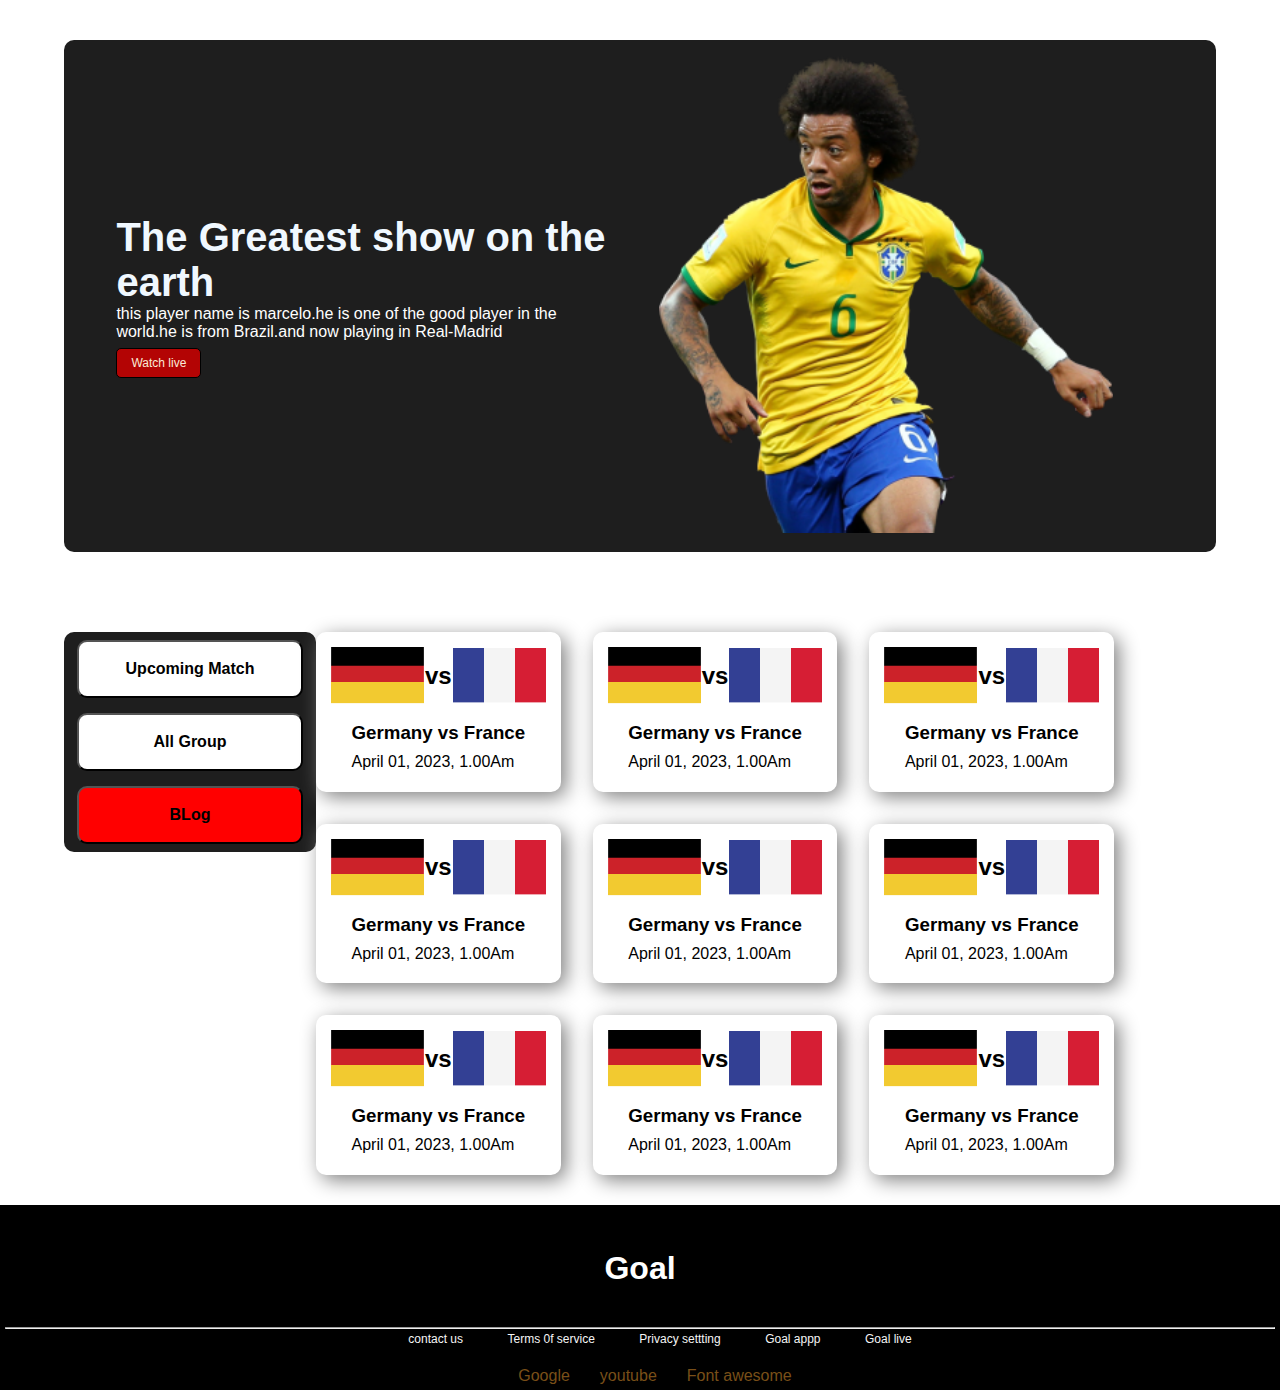
<file: upcoming.html>
<!DOCTYPE html>
<html lang="en">
<head>
    <meta charset="UTF-8">
    <meta http-equiv="X-UA-Compatible" content="IE=edge">
    <meta name="viewport" content="width=device-width, initial-scale=1.0">
    <title>upcoming match</title>
    
    <!-- stylesheet  -->
    <style>
        /* common style */
*{
    margin:0;
    padding:0;
    box-sizing:border-box;
}
body{
    font-family: 'Poppins', sans-serif;
}

/* header section */
.container{
    display:flex;
    width:100%;
    margin:0 auto;
    justify-content: center;
    align-items:center;
    padding-top:40px;
}
.container-childs{
    display:flex;
    align-items: center;
    width:90%;
    background-color:#1E1E1E;
    padding:15px;
    justify-content:space-evenly;
    border-radius:10px;
}
.container-text{
    width:45%;
}
.container-thumbnail{
    width:45%;
}
.container-thumbnail img{
    width:90%;
}
.heading{
    font-size:2.5em;
    color:aliceblue;
}
.paragraph{
    color:white;
}
.btn{
    color: antiquewhite;
    font-size:12px;
    background-color:rgb(179, 4, 4);
    border:1px solid black;
    padding:7px 14px;
    margin-top:7px;
    border-radius:5px;
}

/* main section */

main {
    margin-top: 5rem;
}
 .container-two{
    width:90%;
    margin: 0 auto;
 }

.flex-wrapper{
    display:flex;
}

 .container-two-button{
    width:252px;
    height:220px;
    border-radius:10px;
    display:flex;
    flex-direction:column;
    background-color:#1E1E1E;
 }
 .container-two-button > button{
    width:90%;
    margin:3% 5%;
    padding:18px 0 ;
    background-color:white;
    color:black;
    font-weight:bold;
    font-size:1em;
    border-radius:10px;
 }
 .container-two-button a{
    text-decoration: none;
    color:black;
 }
#type{
    background-color:red;
}

 /* grid section */
 /* website 2 */
 
 .blogs {
  display:grid;
  grid-template-columns: repeat(3,1fr);
  grid-gap:2rem;
}
 .blog{
   display:flex;
   flex-direction:column;
   align-items:center;
   justify-content:center;
   box-shadow:5px 5px 20px gray;
   border-radius:10px;
   padding:15px;
 }
 .blog-thumbnail-1{
    display:flex;
    align-items: center;
    justify-content: space-evenly;
    padding-bottom:15px;
 }
 .blog-text{
    line-height: 1.8em;
 }
.blog-thumbnail-1 img{
    width:100%;
}
 /* footer section */
    footer{
        background-color: black;
        margin-top:30px;
        padding:5px;
        
    }
   
    .footer-heading{
            color:white;
            text-align:center;
            margin:40px 0px;
    }
    .unorderlist{
        padding-bottom:20px;
        text-align: center;
    }
    ul li {
        display:inline-block;
        margin-left: 40px;
       
    }
    ul li a{
        text-decoration: none;
        color:whitesmoke;
        font-size:12px;
    }
    .footer-icon{
        display:flex;
        flex-direction: row;
        margin:0 auto;
        align-items: center;
        justify-content: center;
    }
    .footer-icon a{
       text-decoration: none;
       color:rgb(121, 79, 24);
       font-size:1em;
       margin-left:30px;
    }

  /* media query */
  @media screen and (max-width:688px){
    .container{
        padding-top:10px;
    }
    .container-childs{
        display:flex;
        flex-direction: column;
        justify-content: center;
        text-align: center;
    }
    .container-text, .container-thumbnail{
        width:100%;
    }
    .heading{
        line-height:0.85;
        padding-bottom:20px;
    }
    .btn{
        font-size:1.5em;        
        padding:10px 16px;
        margin-bottom:20px;
    }
    .flex-wrapper{
        display:flex;
        flex-direction:column;
        align-items: center;   
    }
    .container-two-button{
     width:100%;
     height:auto;
     font-size:2em;
     background-color: transparent;
     display:flex;
     align-items:center;
  }
 
  
  .blogs{
    width:100%;
    margin:0 auto;
    display:grid;
    grid-template-columns: repeat(1,1fr);
}
.unorderlist{
    display:flex;
    flex-direction: column;
}
.footer-icon{
    display:flex;
    font-size: 12px;
    align-items:center;
    justify-content: center;
    margin:0 auto;
    padding-bottom:15px;
}

  }
  /* tablet site */
  @media screen and (min-width:689px) and (max-width:992px){
    
    .flex-wrapper{
        display:flex;
        flex-direction: column;
    }
    .container-two-button{
        width:100%;
        height:100px;
        display:grid;
        grid-template-columns: repeat(3,1fr);
        margin-bottom:30px;
        background-color: transparent;
    }
    .blogs{
        display:grid;
        grid-template-columns: repeat(2,1fr);
    }
    .unorderlist{
        padding-bottom:3rem;
    }
    .footer-icon{
        display:none;
    }
  }

  
    </style>


</head>
<body>
        <!-- start header part -->
        <header>
            <div class="container">
                <div class="container-childs">
                    <div class="container-text">
                        <h1  class="heading">The Greatest show on the earth</h1>
                        <p class="paragraph">this player name is marcelo.he is one of the good player in the world.he is from Brazil.and now playing in Real-Madrid</p>
                        <button class="btn">Watch live <i class="fa-solid fa-circle-arrow-right"></i></button>
                    </div>
                    <div class="container-thumbnail">
                        <img src="assets/Banner Image.png" alt="">
                    </div>
                </div>
            </div>
        </header>
        <!-- end header part -->
    
        <!-- start main section -->
          <main>
             <section class="container-two">
                <div class="flex-wrapper">
                    <div class="container-two-button">
                            <button>Upcoming Match</button>
                            <button>All Group</button>
                            <button id="type" ><a href="index.html
                                ">BLog</a></button>
                    </div>
                    <div class="blogs">
                        <div class="blog">
                            <div class="blog-thumbnail-1">
                                <img src="assets/germany Flag.png" alt="">
                                <div class="vs"><h2>vs</h2></div>
                                <img src="assets/Flag.png" alt="">
                            </div>
                            <div class="blog-text">
                                    <h3>Germany vs France</h3>
                                    <span>April 01,</span>
                                    <span>2023,</span>
                                    <span> 1.00Am</span>
                            </div>
                        </div>
                        <div class="blog">
                            <div class="blog-thumbnail-1">
                                <img src="assets/germany Flag.png" alt="">
                                <div class="vs"><h2>vs</h2></div>
                                <img src="assets/Flag.png" alt="">
                            </div>
                            <div class="blog-text">
                                    <h3>Germany vs France</h3>
                                    <span>April 01,</span>
                                    <span>2023,</span>
                                    <span> 1.00Am</span>
                            </div>
                        </div>
                        <div class="blog">
                            <div class="blog-thumbnail-1">
                                <img src="assets/germany Flag.png" alt="">
                                <div class="vs"><h2>vs</h2></div>
                                <img src="assets/Flag.png" alt="">
                            </div>
                            <div class="blog-text">
                                    <h3>Germany vs France</h3>
                                    <span>April 01,</span>
                                    <span>2023,</span>
                                    <span> 1.00Am</span>
                            </div>
                        </div>
                        <div class="blog">
                            <div class="blog-thumbnail-1">
                                <img src="assets/germany Flag.png" alt="">
                                <div class="vs"><h2>vs</h2></div>
                                <img src="assets/Flag.png" alt="">
                            </div>
                            <div class="blog-text">
                                    <h3>Germany vs France</h3>
                                    <span>April 01,</span>
                                    <span>2023,</span>
                                    <span> 1.00Am</span>
                            </div>
                        </div>
                        <div class="blog">
                            <div class="blog-thumbnail-1">
                                <img src="assets/germany Flag.png" alt="">
                                <div class="vs"><h2>vs</h2></div>
                                <img src="assets/Flag.png" alt="">
                            </div>
                            <div class="blog-text">
                                    <h3>Germany vs France</h3>
                                    <span>April 01,</span>
                                    <span>2023,</span>
                                    <span> 1.00Am</span>
                            </div>
                        </div>
                        <div class="blog">
                            <div class="blog-thumbnail-1">
                                <img src="assets/germany Flag.png" alt="">
                                <div class="vs"><h2>vs</h2></div>
                                <img src="assets/Flag.png" alt="">
                            </div>
                            <div class="blog-text">
                                    <h3>Germany vs France</h3>
                                    <span>April 01,</span>
                                    <span>2023,</span>
                                    <span> 1.00Am</span>
                            </div>
                        </div>
                        <div class="blog">
                            <div class="blog-thumbnail-1">
                                <img src="assets/germany Flag.png" alt="">
                                <div class="vs"><h2>vs</h2></div>
                                <img src="assets/Flag.png" alt="">
                            </div>
                            <div class="blog-text">
                                    <h3>Germany vs France</h3>
                                    <span>April 01,</span>
                                    <span>2023,</span>
                                    <span> 1.00Am</span>
                            </div>
                        </div>
                        <div class="blog">
                            <div class="blog-thumbnail-1">
                                <img src="assets/germany Flag.png" alt="">
                                <div class="vs"><h2>vs</h2></div>
                                <img src="assets/Flag.png" alt="">
                            </div>
                            <div class="blog-text">
                                    <h3>Germany vs France</h3>
                                    <span>April 01,</span>
                                    <span>2023,</span>
                                    <span> 1.00Am</span>
                            </div>
                        </div>
                        <div class="blog">
                            <div class="blog-thumbnail-1">
                                <img src="assets/germany Flag.png" alt="">
                                <div class="vs"><h2>vs</h2></div>
                                <img src="assets/Flag.png" alt="">
                            </div>
                            <div class="blog-text">
                                    <h3>Germany vs France</h3>
                                    <span>April 01,</span>
                                    <span>2023,</span>
                                    <span> 1.00Am</span>
                            </div>
                        </div>
                    </div>
                </div>
             </section>
          </main>
        <!-- end main section -->
    
        <!-- footer section -->
        <footer>
            <h1  class="footer-heading" style="color:white;">Goal</h1>
            <hr id="horizontal">
            <ul class="unorderlist">
                <li><a href="#">contact us</a></li>
                <li><a href="#">Terms 0f service</a></li>
                <li><a href="#">Privacy settting</a></li>
                <li><a href="#">Goal appp</a></li>
                <li><a href="#">Goal live</a></li>
            </ul>
                <span class="footer-icon"><a href="https://www.google.com/">Google</a>
                    <a href="https://www.youtube.com/">youtube</a>
                    <a href="https://fontawesome.com/">Font awesome</a>
                </span>
        </footer>
</body>
</html>
</file>
